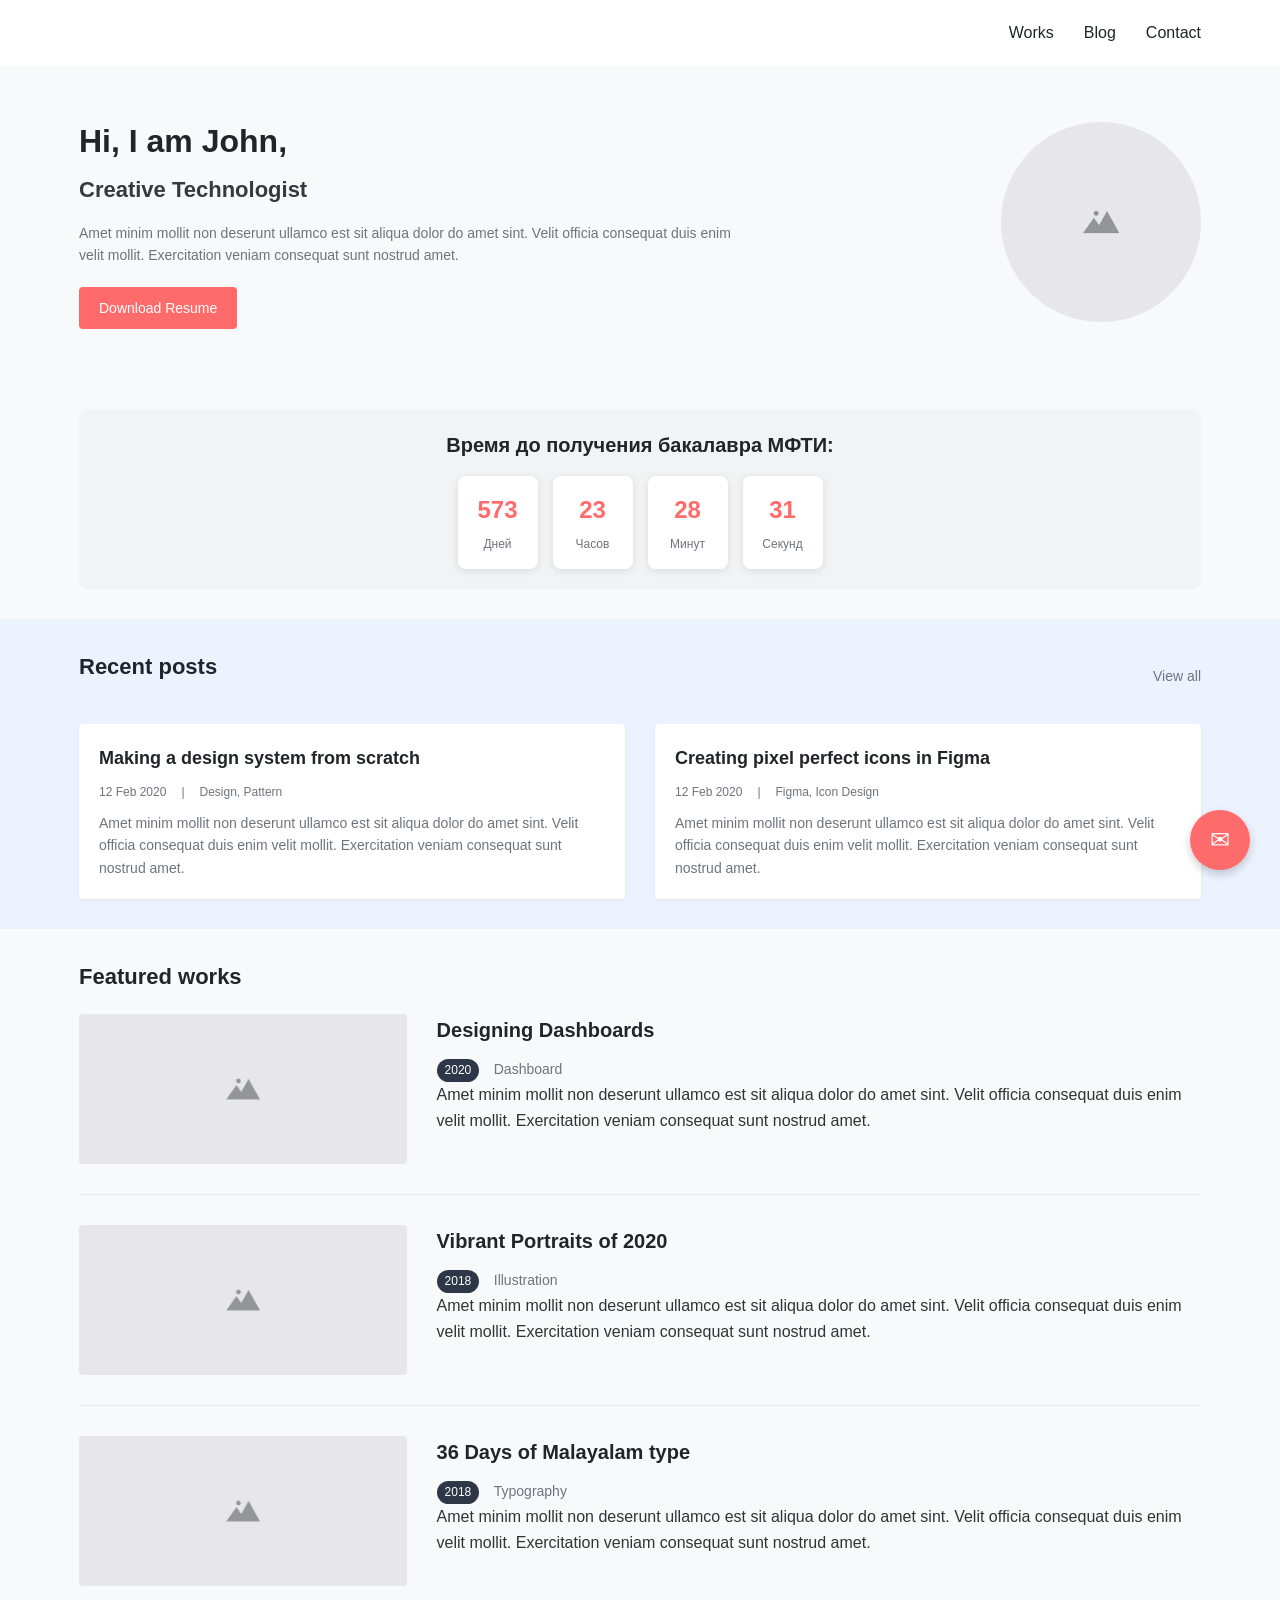
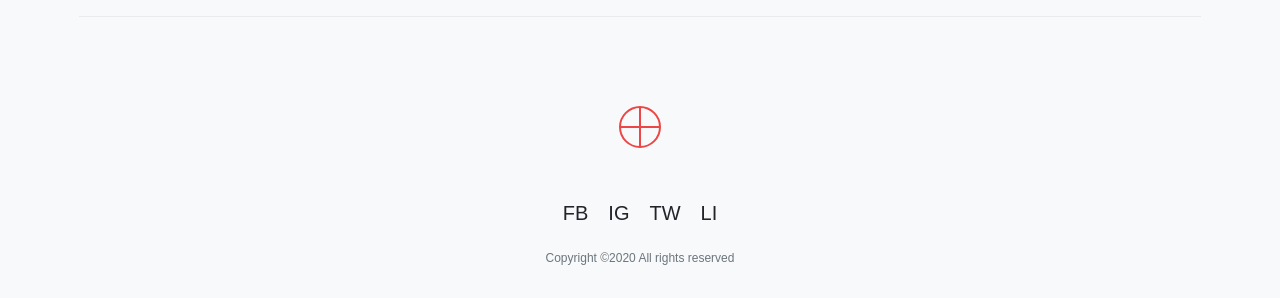
<file: index.html>
<!DOCTYPE html>
<html lang="en">
<head>
    <meta charset="UTF-8">
    <meta name="viewport" content="width=device-width, initial-scale=1.0">
    <title>John - Creative Technologist</title>

    <meta name="description" content="John's portfolio - Creative Technologist showcasing design and development work">
    <meta property="og:title" content="John - Creative Technologist">
    <meta property="og:description" content="Portfolio showcasing design and development work">
    <meta property="og:image" content="placeholder.png">
    <meta property="og:url" content="https://johnportfolio.com">
    <meta property="og:type" content="website">
    <meta name="twitter:card" content="summary_large_image">
    <meta name="twitter:title" content="John - Creative Technologist">
    <meta name="twitter:description" content="Portfolio showcasing design and development work">
    <meta name="twitter:image" content="placeholder.png">

    <link rel="stylesheet" href="style.css">
</head>
<body>
<header>
    <div class="container">
        <nav class="nav">
            <div class="hamburger" id="hamburger">☰</div>
            <div class="nav-links" id="nav-links">
                <a href="works.html" class="nav-link">Works</a>
                <a href="blog.html" class="nav-link">Blog</a>
                <a href="contact.html" class="nav-link">Contact</a>
            </div>
        </nav>
    </div>
</header>

<section class="hero">
    <div class="container">
        <div class="profile-img">
            <img src="placeholder.png" alt="John's profile picture">
        </div>
        <div class="hero-content">
            <h1>Hi, I am John,</h1>
            <h2>Creative Technologist</h2>
            <p>Amet minim mollit non deserunt ullamco est sit aliqua dolor do amet sint. Velit officia consequat duis
                enim velit mollit. Exercitation veniam consequat sunt nostrud amet.</p>
            <a href="#" class="download-btn">Download Resume</a>
        </div>
    </div>
</section>

<section class="countdown-section">
    <div class="container">
        <div class="countdown-container">
        </div>
    </div>
</section>

<section class="recent-posts">
    <div class="container">
        <div class="section-header">
            <h2 class="section-title">Recent posts</h2>
            <a href="blog.html" class="view-all">View all</a>
        </div>
        <div class="posts-grid">
            <a href="blog.html" class="post-card">
                <h3 class="post-title">Making a design system from scratch</h3>
                <div class="post-meta">
                    <span>12 Feb 2020</span>
                    <span>Design, Pattern</span>
                </div>
                <p class="post-excerpt">Amet minim mollit non deserunt ullamco est sit aliqua dolor do amet sint. Velit
                    officia consequat duis enim velit mollit. Exercitation veniam consequat sunt nostrud amet.</p>
            </a>
            <a href="blog.html" class="post-card">
                <h3 class="post-title">Creating pixel perfect icons in Figma</h3>
                <div class="post-meta">
                    <span>12 Feb 2020</span>
                    <span>Figma, Icon Design</span>
                </div>
                <p class="post-excerpt">Amet minim mollit non deserunt ullamco est sit aliqua dolor do amet sint. Velit
                    officia consequat duis enim velit mollit. Exercitation veniam consequat sunt nostrud amet.</p>
            </a>
        </div>
    </div>
</section>

<section class="featured-works">
    <div class="container">
        <h2 class="section-title">Featured works</h2>
        <div class="works-list">
            <a href="work-detail.html" class="work-card">
                <div class="work-img">
                    <img src="placeholder.png" alt="Designing Dashboards">
                </div>
                <div class="work-content">
                    <h3>Designing Dashboards</h3>
                    <div class="work-meta">
                        <span class="work-year">2020</span>
                        <span class="work-category">Dashboard</span>
                    </div>
                    <p class="work-description">Amet minim mollit non deserunt ullamco est sit aliqua dolor do amet
                        sint. Velit officia consequat duis enim velit mollit. Exercitation veniam consequat sunt nostrud
                        amet.</p>
                </div>
            </a>

            <a href="works.html" class="work-card">
                <div class="work-img">
                    <img src="placeholder.png" alt="Vibrant Portraits of 2020">
                </div>
                <div class="work-content">
                    <h3>Vibrant Portraits of 2020</h3>
                    <div class="work-meta">
                        <span class="work-year">2018</span>
                        <span class="work-category">Illustration</span>
                    </div>
                    <p class="work-description">Amet minim mollit non deserunt ullamco est sit aliqua dolor do amet
                        sint. Velit officia consequat duis enim velit mollit. Exercitation veniam consequat sunt nostrud
                        amet.</p>
                </div>
            </a>

            <a href="works.html" class="work-card">
                <div class="work-img">
                    <img src="placeholder.png" alt="36 Days of Malayalam type">
                </div>
                <div class="work-content">
                    <h3>36 Days of Malayalam type</h3>
                    <div class="work-meta">
                        <span class="work-year">2018</span>
                        <span class="work-category">Typography</span>
                    </div>
                    <p class="work-description">Amet minim mollit non deserunt ullamco est sit aliqua dolor do amet
                        sint. Velit officia consequat duis enim velit mollit. Exercitation veniam consequat sunt nostrud
                        amet.</p>
                </div>
            </a>
        </div>
    </div>
</section>

<footer>
    <div class="container">
        <div class="social-links">
            <a href="#" class="social-icon">FB</a>
            <a href="#" class="social-icon">IG</a>
            <a href="#" class="social-icon">TW</a>
            <a href="#" class="social-icon">LI</a>
        </div>
        <p class="copyright">Copyright ©2020 All rights reserved</p>
    </div>
</footer>

<button class="feedback-btn">✉</button>
<div class="feedback-popup">
    <div class="feedback-popup-content">
        <button class="feedback-close">&times;</button>
        <h2 class="feedback-form-title">Send Feedback</h2>
        <form class="feedback-form">
            <div class="form-group">
                <label for="feedback-name">Name <span class="required">*</span></label>
                <input type="text" id="feedback-name" name="name" required>
                <span class="error-message name-error">Please enter a valid name (English characters only)</span>
            </div>
            <div class="form-group">
                <label for="feedback-email">Email <span class="required">*</span></label>
                <input type="email" id="feedback-email" name="email" required>
                <span class="error-message email-error">Please enter a valid email address</span>
            </div>
            <div class="form-group">
                <label for="feedback-phone">Phone <span class="required">*</span></label>
                <input type="tel" id="feedback-phone" name="phone" required>
                <span class="error-message phone-error">Please enter a valid phone number</span>
            </div>
            <div class="form-group">
                <label for="feedback-message">Message <span class="required">*</span></label>
                <textarea id="feedback-message" name="message" rows="4" required></textarea>
                <span class="error-message message-error">Please enter a valid message (English characters only)</span>
            </div>
            <button type="submit" class="feedback-submit">Send Message</button>
        </form>
    </div>
</div>

<script src="script.js"></script>
</body>
</html>
</file>
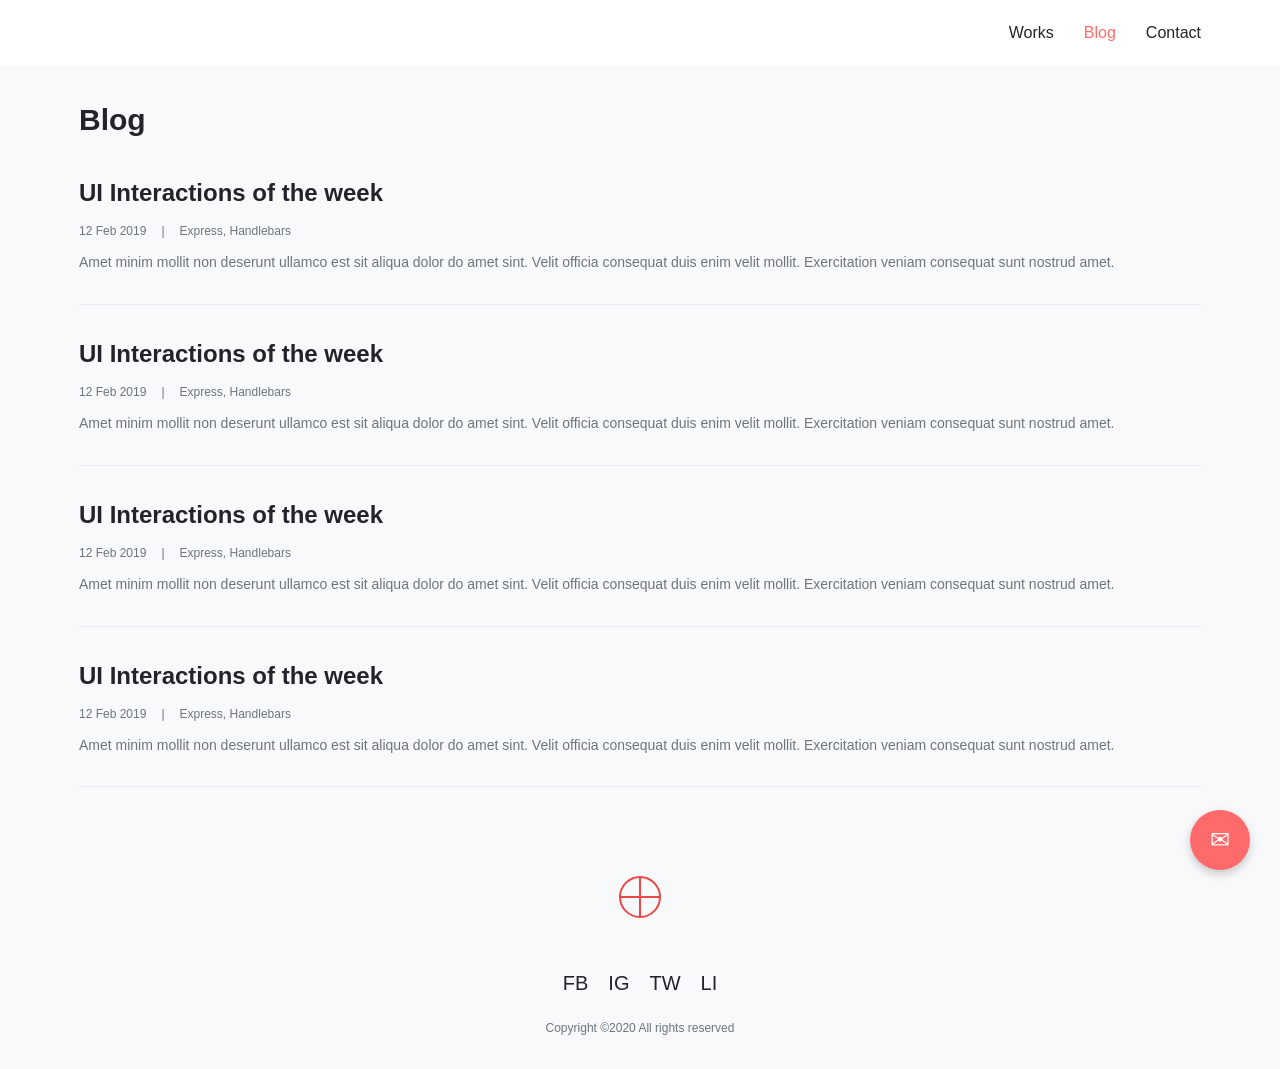
<file: blog.html>
<!DOCTYPE html>
<html lang="en">
<head>
    <meta charset="UTF-8">
    <meta name="viewport" content="width=device-width, initial-scale=1.0">
    <title>Blog - John's Portfolio</title>

    <meta name="description" content="John's blog - Articles on design, development, and creative technology">
    <meta property="og:title" content="Blog - John's Portfolio">
    <meta property="og:description" content="Articles on design, development, and creative technology">
    <meta property="og:image" content="placeholder.png">
    <meta property="og:url" content="https://johnportfolio.com/blog">
    <meta property="og:type" content="website">
    <meta name="twitter:card" content="summary_large_image">
    <meta name="twitter:title" content="Blog - John's Portfolio">
    <meta name="twitter:description" content="Articles on design, development, and creative technology">
    <meta name="twitter:image" content="placeholder.png">

    <link rel="stylesheet" href="style.css">
</head>
<body>
<header>
    <div class="container">
        <nav class="nav">
            <div class="hamburger" id="hamburger">☰</div>
            <div class="nav-links" id="nav-links">
                <a href="works.html" class="nav-link">Works</a>
                <a href="blog.html" class="nav-link active">Blog</a>
                <a href="contact.html" class="nav-link">Contact</a>
            </div>
        </nav>
    </div>
</header>

<section class="blog-page">
    <div class="container">
        <h1 class="page-title">Blog</h1>

        <div class="blog-list">
            <article class="blog-item">
                <h2 class="blog-title">UI Interactions of the week</h2>
                <div class="blog-meta">
                    <span class="blog-date">12 Feb 2019</span>
                    <span class="blog-categories">Express, Handlebars</span>
                </div>
                <p class="blog-excerpt">Amet minim mollit non deserunt ullamco est sit aliqua dolor do amet sint. Velit
                    officia consequat duis enim velit mollit. Exercitation veniam consequat sunt nostrud amet.</p>
            </article>

            <article class="blog-item">
                <h2 class="blog-title">UI Interactions of the week</h2>
                <div class="blog-meta">
                    <span class="blog-date">12 Feb 2019</span>
                    <span class="blog-categories">Express, Handlebars</span>
                </div>
                <p class="blog-excerpt">Amet minim mollit non deserunt ullamco est sit aliqua dolor do amet sint. Velit
                    officia consequat duis enim velit mollit. Exercitation veniam consequat sunt nostrud amet.</p>
            </article>

            <article class="blog-item">
                <h2 class="blog-title">UI Interactions of the week</h2>
                <div class="blog-meta">
                    <span class="blog-date">12 Feb 2019</span>
                    <span class="blog-categories">Express, Handlebars</span>
                </div>
                <p class="blog-excerpt">Amet minim mollit non deserunt ullamco est sit aliqua dolor do amet sint. Velit
                    officia consequat duis enim velit mollit. Exercitation veniam consequat sunt nostrud amet.</p>
            </article>

            <article class="blog-item">
                <h2 class="blog-title">UI Interactions of the week</h2>
                <div class="blog-meta">
                    <span class="blog-date">12 Feb 2019</span>
                    <span class="blog-categories">Express, Handlebars</span>
                </div>
                <p class="blog-excerpt">Amet minim mollit non deserunt ullamco est sit aliqua dolor do amet sint. Velit
                    officia consequat duis enim velit mollit. Exercitation veniam consequat sunt nostrud amet.</p>
            </article>
        </div>
    </div>
</section>

<footer>
    <div class="container">
        <div class="social-links">
            <a href="#" class="social-icon">FB</a>
            <a href="#" class="social-icon">IG</a>
            <a href="#" class="social-icon">TW</a>
            <a href="#" class="social-icon">LI</a>
        </div>
        <p class="copyright">Copyright ©2020 All rights reserved</p>
    </div>
</footer>

<button class="feedback-btn">✉</button>
<div class="feedback-popup">
    <div class="feedback-popup-content">
        <button class="feedback-close">&times;</button>
        <h2 class="feedback-form-title">Send Feedback</h2>
        <form class="feedback-form">
            <div class="form-group">
                <label for="feedback-name">Name <span class="required">*</span></label>
                <input type="text" id="feedback-name" name="name" required>
                <span class="error-message name-error">Please enter a valid name (English characters only)</span>
            </div>
            <div class="form-group">
                <label for="feedback-email">Email <span class="required">*</span></label>
                <input type="email" id="feedback-email" name="email" required>
                <span class="error-message email-error">Please enter a valid email address</span>
            </div>
            <div class="form-group">
                <label for="feedback-phone">Phone <span class="required">*</span></label>
                <input type="tel" id="feedback-phone" name="phone" required>
                <span class="error-message phone-error">Please enter a valid phone number</span>
            </div>
            <div class="form-group">
                <label for="feedback-message">Message <span class="required">*</span></label>
                <textarea id="feedback-message" name="message" rows="4" required></textarea>
                <span class="error-message message-error">Please enter a valid message (English characters only)</span>
            </div>
            <button type="submit" class="feedback-submit">Send Message</button>
        </form>
    </div>
</div>

<script src="script.js"></script>
</body>
</html>
</file>
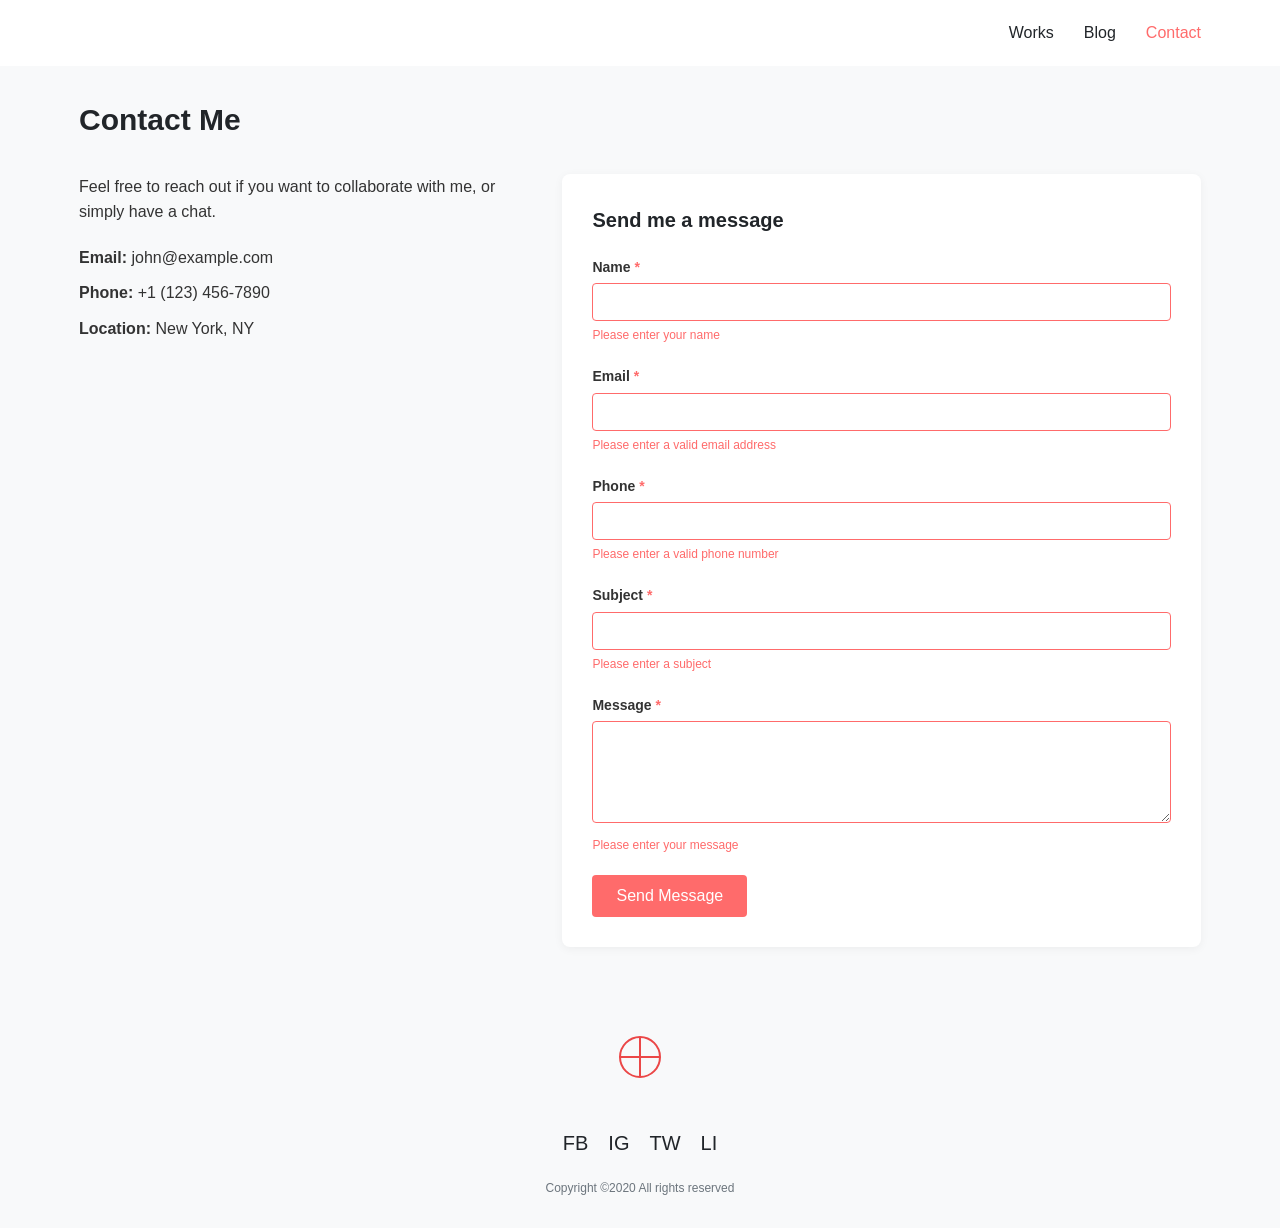
<file: contact.html>
<!DOCTYPE html>
<html lang="en">
<head>
    <meta charset="UTF-8">
    <meta name="viewport" content="width=device-width, initial-scale=1.0">
    <title>Contact - John's Portfolio</title>

    <meta name="description" content="Contact John - Creative Technologist for collaboration and inquiries">
    <meta property="og:title" content="Contact John - Creative Technologist">
    <meta property="og:description" content="Get in touch with John for collaboration and inquiries">
    <meta property="og:image" content="placeholder.png">
    <meta property="og:url" content="https://johnportfolio.com/contact">
    <meta property="og:type" content="website">
    <meta name="twitter:card" content="summary_large_image">
    <meta name="twitter:title" content="Contact John - Creative Technologist">
    <meta name="twitter:description" content="Get in touch with John for collaboration and inquiries">
    <meta name="twitter:image" content="placeholder.png">

    <link rel="stylesheet" href="style.css">
</head>
<body>
<header>
    <div class="container">
        <nav class="nav">
            <div class="hamburger" id="hamburger">☰</div>
            <div class="nav-links" id="nav-links">
                <a href="works.html" class="nav-link">Works</a>
                <a href="blog.html" class="nav-link">Blog</a>
                <a href="contact.html" class="nav-link active">Contact</a>
            </div>
        </nav>
    </div>
</header>

<section class="contact-page">
    <div class="container">
        <h1 class="page-title">Contact Me</h1>

        <div class="contact-content">
            <div class="contact-info">
                <p>Feel free to reach out if you want to collaborate with me, or simply have a chat.</p>
                <div class="contact-details">
                    <div class="contact-item">
                        <strong>Email:</strong>
                        <span>john@example.com</span>
                    </div>
                    <div class="contact-item">
                        <strong>Phone:</strong>
                        <span>+1 (123) 456-7890</span>
                    </div>
                    <div class="contact-item">
                        <strong>Location:</strong>
                        <span>New York, NY</span>
                    </div>
                </div>
            </div>

            <div class="contact-form-container">
                <h2>Send me a message</h2>
                <form class="contact-form" novalidate>
                    <div class="form-group">
                        <label for="name">Name <span class="required">*</span></label>
                        <input type="text" id="name" name="name" required>
                        <span class="error-message">Please enter your name</span>
                    </div>

                    <div class="form-group">
                        <label for="email">Email <span class="required">*</span></label>
                        <input type="email" id="email" name="email" required>
                        <span class="error-message">Please enter a valid email address</span>
                    </div>

                    <div class="form-group">
                        <label for="phone">Phone <span class="required">*</span></label>
                        <input type="tel" id="phone" name="phone" required>
                        <span class="error-message">Please enter a valid phone number</span>
                    </div>

                    <div class="form-group">
                        <label for="subject">Subject <span class="required">*</span></label>
                        <input type="text" id="subject" name="subject" required>
                        <span class="error-message">Please enter a subject</span>
                    </div>

                    <div class="form-group">
                        <label for="message">Message <span class="required">*</span></label>
                        <textarea id="message" name="message" rows="5" required></textarea>
                        <span class="error-message">Please enter your message</span>
                    </div>

                    <button type="submit" class="submit-btn">Send Message</button>
                </form>
            </div>
        </div>
    </div>
</section>

<footer>
    <div class="container">
        <div class="social-links">
            <a href="#" class="social-icon">FB</a>
            <a href="#" class="social-icon">IG</a>
            <a href="#" class="social-icon">TW</a>
            <a href="#" class="social-icon">LI</a>
        </div>
        <p class="copyright">Copyright ©2020 All rights reserved</p>
    </div>
</footer>

<script src="script.js"></script>
</body>
</html>
</file>
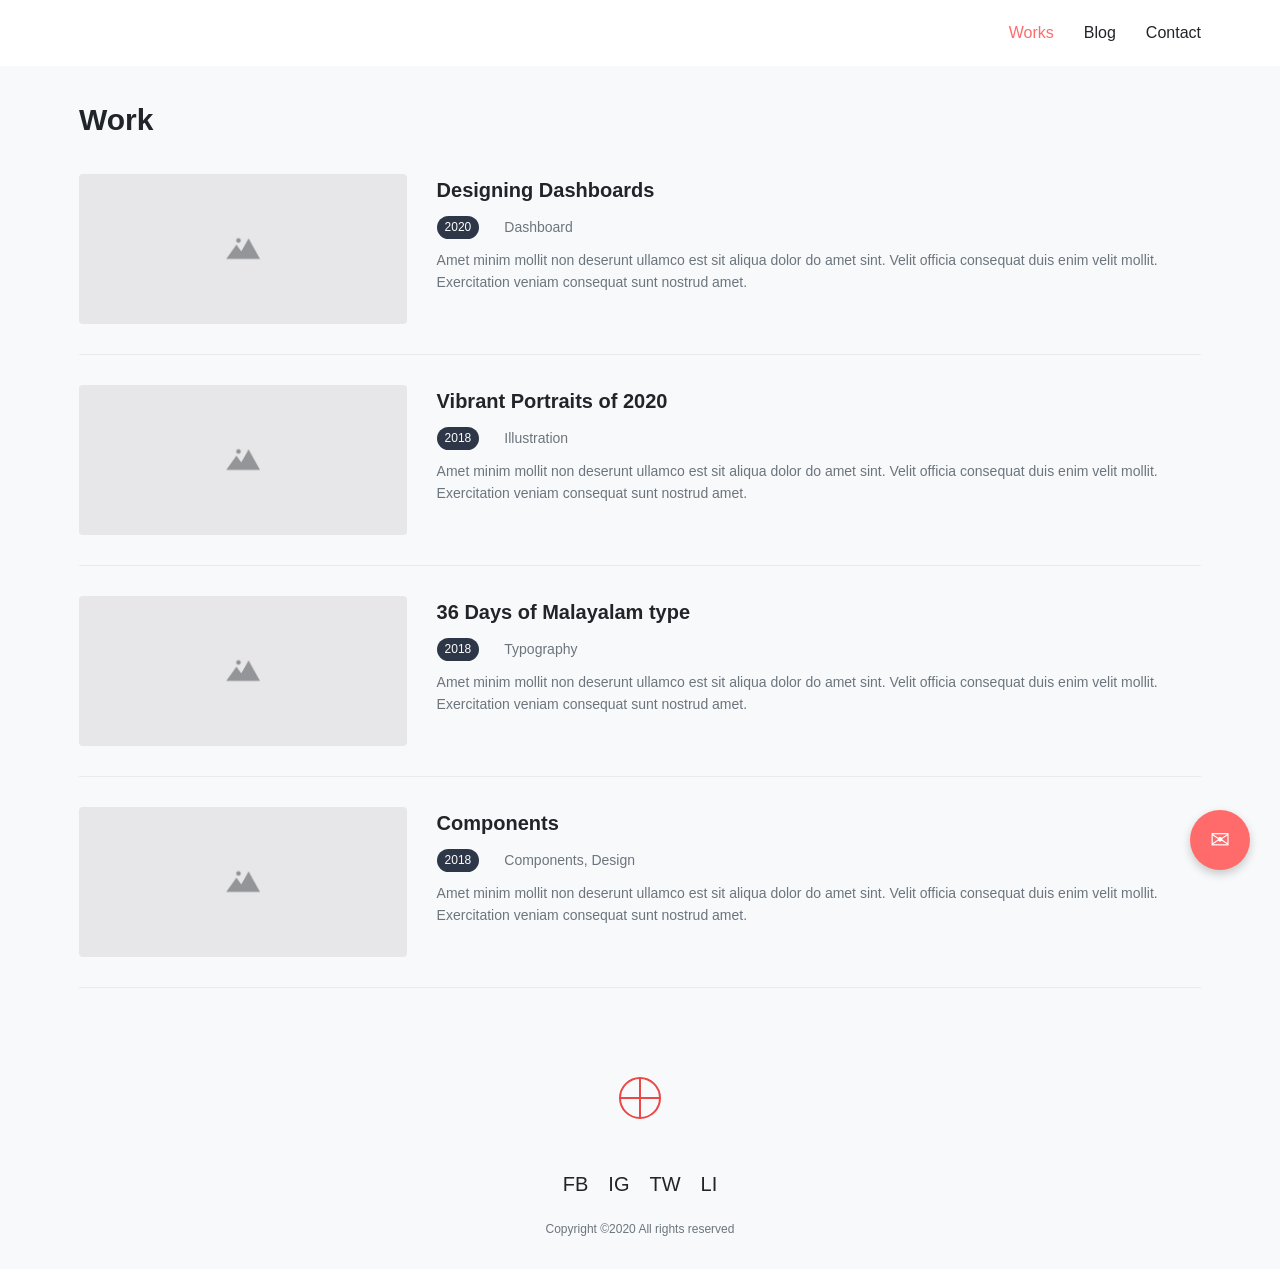
<file: works.html>
<!DOCTYPE html>
<html lang="en">
<head>
    <meta charset="UTF-8">
    <meta name="viewport" content="width=device-width, initial-scale=1.0">
    <title>Works - John's Portfolio</title>

    <meta name="description" content="John's portfolio works - Creative technology projects and case studies">
    <meta property="og:title" content="Works - John's Portfolio">
    <meta property="og:description" content="Creative technology projects and case studies">
    <meta property="og:image" content="placeholder.png">
    <meta property="og:url" content="https://johnportfolio.com/works">
    <meta property="og:type" content="website">
    <meta name="twitter:card" content="summary_large_image">
    <meta name="twitter:title" content="Works - John's Portfolio">
    <meta name="twitter:description" content="Creative technology projects and case studies">
    <meta name="twitter:image" content="placeholder.png">

    <link rel="stylesheet" href="style.css">
</head>
<body>
<header>
    <div class="container">
        <nav class="nav">
            <div class="hamburger" id="hamburger">☰</div>
            <div class="nav-links" id="nav-links">
                <a href="works.html" class="nav-link active">Works</a>
                <a href="blog.html" class="nav-link">Blog</a>
                <a href="contact.html" class="nav-link">Contact</a>
            </div>
        </nav>
    </div>
</header>

<section class="works-page">
    <div class="container">
        <h1 class="page-title">Work</h1>

        <div class="works-list-page">
            <a href="work-detail.html" class="work-item">
                <div class="work-item-img">
                    <img src="placeholder.png" alt="Designing Dashboards">
                </div>
                <div class="work-item-content">
                    <h2 class="work-item-title">Designing Dashboards</h2>
                    <div class="work-item-meta">
                        <span class="work-item-year">2020</span>
                        <span class="work-item-category">Dashboard</span>
                    </div>
                    <p class="work-item-description">Amet minim mollit non deserunt ullamco est sit aliqua dolor do amet
                        sint. Velit officia consequat duis enim velit mollit. Exercitation veniam consequat sunt nostrud
                        amet.</p>
                </div>
            </a>

            <a href="#" class="work-item">
                <div class="work-item-img">
                    <img src="placeholder.png" alt="Vibrant Portraits of 2020">
                </div>
                <div class="work-item-content">
                    <h2 class="work-item-title">Vibrant Portraits of 2020</h2>
                    <div class="work-item-meta">
                        <span class="work-item-year">2018</span>
                        <span class="work-item-category">Illustration</span>
                    </div>
                    <p class="work-item-description">Amet minim mollit non deserunt ullamco est sit aliqua dolor do amet
                        sint. Velit officia consequat duis enim velit mollit. Exercitation veniam consequat sunt nostrud
                        amet.</p>
                </div>
            </a>

            <a href="#" class="work-item">
                <div class="work-item-img">
                    <img src="placeholder.png" alt="36 Days of Malayalam type">
                </div>
                <div class="work-item-content">
                    <h2 class="work-item-title">36 Days of Malayalam type</h2>
                    <div class="work-item-meta">
                        <span class="work-item-year">2018</span>
                        <span class="work-item-category">Typography</span>
                    </div>
                    <p class="work-item-description">Amet minim mollit non deserunt ullamco est sit aliqua dolor do amet
                        sint. Velit officia consequat duis enim velit mollit. Exercitation veniam consequat sunt nostrud
                        amet.</p>
                </div>
            </a>

            <a href="#" class="work-item">
                <div class="work-item-img">
                    <img src="placeholder.png" alt="Components">
                </div>
                <div class="work-item-content">
                    <h2 class="work-item-title">Components</h2>
                    <div class="work-item-meta">
                        <span class="work-item-year">2018</span>
                        <span class="work-item-category">Components, Design</span>
                    </div>
                    <p class="work-item-description">Amet minim mollit non deserunt ullamco est sit aliqua dolor do amet
                        sint. Velit officia consequat duis enim velit mollit. Exercitation veniam consequat sunt nostrud
                        amet.</p>
                </div>
            </a>
        </div>
    </div>
</section>

<footer>
    <div class="container">
        <div class="social-links">
            <a href="#" class="social-icon">FB</a>
            <a href="#" class="social-icon">IG</a>
            <a href="#" class="social-icon">TW</a>
            <a href="#" class="social-icon">LI</a>
        </div>
        <p class="copyright">Copyright ©2020 All rights reserved</p>
    </div>
</footer>


<button class="feedback-btn">✉</button>
<div class="feedback-popup">
    <div class="feedback-popup-content">
        <button class="feedback-close">&times;</button>
        <h2 class="feedback-form-title">Send Feedback</h2>
        <form class="feedback-form">
            <div class="form-group">
                <label for="feedback-name">Name <span class="required">*</span></label>
                <input type="text" id="feedback-name" name="name" required>
                <span class="error-message name-error">Please enter a valid name (English characters only)</span>
            </div>
            <div class="form-group">
                <label for="feedback-email">Email <span class="required">*</span></label>
                <input type="email" id="feedback-email" name="email" required>
                <span class="error-message email-error">Please enter a valid email address</span>
            </div>
            <div class="form-group">
                <label for="feedback-phone">Phone <span class="required">*</span></label>
                <input type="tel" id="feedback-phone" name="phone" required>
                <span class="error-message phone-error">Please enter a valid phone number</span>
            </div>
            <div class="form-group">
                <label for="feedback-message">Message <span class="required">*</span></label>
                <textarea id="feedback-message" name="message" rows="4" required></textarea>
                <span class="error-message message-error">Please enter a valid message (English characters only)</span>
            </div>
            <button type="submit" class="feedback-submit">Send Message</button>
        </form>
    </div>
</div>

<script src="script.js"></script>
</body>
</html>
</file>
<file: style.css>
/* Reset and base styles */
* {
  margin: 0;
  padding: 0;
  box-sizing: border-box;
  font-family: Arial, sans-serif;
}

body {
  background-color: #f8f9fa;
  color: #333;
  line-height: 1.6;
}

a {
  text-decoration: none;
  color: inherit;
}

img {
  max-width: 100%;
}

.container {
  width: 90%;
  max-width: 1200px;
  margin: 0 auto;
  padding: 0 15px;
}

/* Header styles */
header {
  padding: 20px 0;
  background-color: #fff;
  z-index: 1000;
  transition: all 0.3s ease;
}

header.sticky {
  position: fixed;
  top: 0;
  left: 0;
  width: 100%;
  box-shadow: 0 2px 10px rgba(0, 0, 0, 0.1);
  animation: slideDown 0.3s ease;
}

@keyframes slideDown {
  from {
    transform: translateY(-100%);
  }
  to {
    transform: translateY(0);
  }
}

.nav {
  display: flex;
  justify-content: flex-end;
  align-items: center;
}

.nav-links {
  display: none;
  position: absolute;
  top: 60px;
  right: 0;
  width: 100%;
  background-color: white;
  box-shadow: 0 4px 6px rgba(0, 0, 0, 0.1);
  z-index: 100;
  padding: 20px;
  text-align: center;
}

.nav-links.active {
  display: block;
}

.nav-link {
  display: block;
  padding: 10px 0;
  font-size: 18px;
  color: #212529;
}

.nav-link.active {
  color: #ff6b6b;
}

.hamburger {
  display: block;
  font-size: 24px;
  cursor: pointer;
}

/* Hero section */
.hero {
  padding: 30px 0;
}

.hero .container {
  display: flex;
  flex-direction: column;
  align-items: center;
}

.profile-img {
  width: 150px;
  height: 150px;
  border-radius: 50%;
  overflow: hidden;
  background-color: #e9ecef;
  margin-bottom: 20px;
  order: 1;
}

.profile-img img {
  width: 100%;
  height: 100%;
  object-fit: cover;
}

.hero-content {
  text-align: center;
  order: 2;
}

.hero-content h1 {
  font-size: 24px;
  margin-bottom: 5px;
  color: #212529;
}

.hero-content h2 {
  font-size: 18px;
  margin-bottom: 15px;
  color: #343a40;
}

.hero-content p {
  font-size: 14px;
  color: #6c757d;
  margin-bottom: 20px;
}

.download-btn {
  display: inline-block;
  background-color: #ff6b6b;
  color: white;
  padding: 10px 20px;
  border-radius: 4px;
  font-size: 14px;
  transition: background-color 0.3s;
}

.download-btn:hover {
  background-color: #fa5252;
}

/* Recent posts section */
.recent-posts {
  padding: 30px 0;
  background-color: #edf2ff;
}

.section-header {
  display: flex;
  justify-content: space-between;
  align-items: center;
  margin-bottom: 20px;
}

.section-title, .page-title {
  font-size: 22px;
  color: #212529;
  margin-bottom: 20px;
}

.page-title {
  font-size: 30px;
  margin-bottom: 30px;
}

.view-all {
  font-size: 14px;
  color: #6c757d;
}

.posts-grid {
  display: flex;
  flex-direction: column;
  gap: 20px;
}

.post-card {
  background-color: white;
  border-radius: 4px;
  padding: 20px;
  box-shadow: 0 2px 4px rgba(0, 0, 0, 0.05);
  display: block;
}

.post-title, .blog-title {
  font-size: 18px;
  margin-bottom: 10px;
  color: #212529;
}

.post-meta, .blog-meta, .work-item-meta, .work-detail-meta {
  display: flex;
  gap: 15px;
  margin-bottom: 10px;
  font-size: 12px;
  color: #6c757d;
}

.post-meta span, .blog-meta span {
  position: relative;
}

.post-meta span:first-child:after, .blog-meta span:first-child:after {
  content: "|";
  display: inline-block;
  margin-left: 15px;
}

.post-excerpt, .blog-excerpt, .work-item-description, .work-detail-description {
  font-size: 14px;
  color: #6c757d;
}

/* Featured works section */
.featured-works, .works-page {
  padding: 30px 0;
}

.works-list, .works-list-page {
  display: flex;
  flex-direction: column;
  gap: 30px;
}

.work-card, .work-item {
  display: flex;
  flex-direction: column;
  gap: 15px;
  padding-bottom: 30px;
  border-bottom: 1px solid #e9ecef;
}

.work-img, .work-item-img {
  width: 100%;
  height: 180px;
  border-radius: 4px;
  overflow: hidden;
}

.work-img img, .work-item-img img {
  width: 100%;
  height: 100%;
  object-fit: cover;
}

.work-content, .work-item-content {
  width: 100%;
}

.work-content h3, .work-item-title {
  font-size: 20px;
  margin-bottom: 10px;
  color: #212529;
}

.work-year, .work-item-year {
  display: inline-block;
  background-color: #2d3748;
  color: white;
  padding: 2px 8px;
  border-radius: 16px;
  font-size: 12px;
  margin-right: 10px;
}

.work-category, .work-item-category {
  font-size: 14px;
  color: #6c757d;
}

/* Blog page */
.blog-page {
  padding: 30px 0;
}

.blog-list {
  display: flex;
  flex-direction: column;
  gap: 30px;
}

.blog-item {
  padding-bottom: 30px;
  border-bottom: 1px solid #e9ecef;
}

.blog-title {
  font-size: 24px;
}

/* Work detail page */
.work-detail {
  padding: 30px 0;
}

.work-detail-title {
  font-size: 28px;
  margin-bottom: 20px;
  color: #212529;
}

.work-detail-images {
  margin: 30px 0;
  display: flex;
  flex-direction: column;
  gap: 30px;
}

.work-detail-img {
  width: 100%;
  border-radius: 4px;
}

.work-detail-content {
  margin-top: 30px;
}

.work-detail-content h2 {
  font-size: 24px;
  margin-bottom: 10px;
  color: #212529;
}

.work-detail-content h3 {
  font-size: 20px;
  margin-bottom: 10px;
  color: #343a40;
}

.work-detail-content p {
  margin-bottom: 20px;
}

/* Contact page */
.contact-page {
  padding: 30px 0;
}

.contact-content {
  display: flex;
  flex-direction: column;
  gap: 40px;
}

.contact-info {
  margin-bottom: 20px;
}

.contact-details {
  margin-top: 20px;
}

.contact-item {
  margin-bottom: 10px;
}

.contact-form {
  width: 100%;
}

.contact-form-container {
  background-color: white;
  padding: 30px;
  border-radius: 8px;
  box-shadow: 0 2px 10px rgba(0, 0, 0, 0.05);
}

.contact-form-container h2 {
  margin-bottom: 20px;
  font-size: 20px;
  color: #212529;
}

.form-group {
  margin-bottom: 20px;
  position: relative;
}

.form-group label {
  display: block;
  margin-bottom: 5px;
  font-weight: bold;
  font-size: 14px;
}

.required {
  color: #ff6b6b;
}

.form-group input,
.form-group textarea {
  width: 100%;
  padding: 10px;
  border: 1px solid #dee2e6;
  border-radius: 4px;
  font-size: 14px;
}

.form-group input:invalid,
.form-group textarea:invalid {
  border-color: #dee2e6;
}

.form-group input:invalid:focus,
.form-group textarea:invalid:focus,
.form-group input:invalid:not(:placeholder-shown),
.form-group textarea:invalid:not(:placeholder-shown) {
  border-color: #ff6b6b;
}

.form-group input:focus,
.form-group textarea:focus {
  outline: none;
  border-color: #4dabf7;
  box-shadow: 0 0 0 2px rgba(77, 171, 247, 0.2);
}

.error-message {
  display: none;
  color: #ff6b6b;
  font-size: 12px;
  margin-top: 5px;
}

.form-group input:invalid:focus ~ .error-message,
.form-group textarea:invalid:focus ~ .error-message,
.form-group input:invalid:not(:placeholder-shown) ~ .error-message,
.form-group textarea:invalid:not(:placeholder-shown) ~ .error-message {
  display: block;
}

.submit-btn {
  background-color: #ff6b6b;
  color: white;
  border: none;
  padding: 12px 24px;
  border-radius: 4px;
  font-size: 16px;
  cursor: pointer;
  transition: background-color 0.3s;
}

.submit-btn:hover {
  background-color: #fa5252;
}

/* Footer */
footer {
  padding: 30px 0;
  text-align: center;
}

.social-links {
  display: flex;
  justify-content: center;
  gap: 20px;
  margin-bottom: 20px;
}

.social-icon {
  font-size: 20px;
  color: #212529;
}

.copyright {
  font-size: 12px;
  color: #6c757d;
}

/* Gallery styles */
.gallery-container {
  display: grid;
  grid-template-columns: repeat(auto-fill, minmax(250px, 1fr));
  gap: 20px;
  margin: 30px 0;
}

.gallery-item {
  height: 200px;
  border-radius: 8px;
  overflow: hidden;
  cursor: pointer;
  transition: transform 0.3s ease;
}

.gallery-item:hover {
  transform: scale(1.03);
}

.gallery-item img {
  width: 100%;
  height: 100%;
  object-fit: cover;
}

.gallery-popup {
  position: fixed;
  top: 0;
  left: 0;
  width: 100%;
  height: 100%;
  background-color: rgba(0, 0, 0, 0.9);
  display: flex;
  align-items: center;
  justify-content: center;
  z-index: 2000;
  opacity: 0;
  visibility: hidden;
  transition: opacity 0.3s ease, visibility 0.3s ease;
}

.gallery-popup.active {
  opacity: 1;
  visibility: visible;
}

.gallery-popup-content {
  position: relative;
  max-width: 90%;
  max-height: 90%;
}

.gallery-popup-image-container {
  position: relative;
}

.gallery-popup-image {
  max-width: 100%;
  max-height: 80vh;
  display: block;
  border-radius: 4px;
}

.gallery-popup-close {
  position: absolute;
  top: -40px;
  right: 0;
  background: none;
  border: none;
  color: white;
  font-size: 30px;
  cursor: pointer;
}

.gallery-popup-nav {
  position: absolute;
  top: 50%;
  transform: translateY(-50%);
  background: rgba(255, 255, 255, 0.2);
  color: white;
  border: none;
  width: 40px;
  height: 40px;
  border-radius: 50%;
  font-size: 20px;
  display: flex;
  align-items: center;
  justify-content: center;
  cursor: pointer;
  transition: background-color 0.3s;
}

.gallery-popup-nav:hover {
  background-color: rgba(255, 255, 255, 0.4);
}

.gallery-popup-prev {
  left: -60px;
}

.gallery-popup-next {
  right: -60px;
}

/* Feedback form popup */
.feedback-btn {
  position: fixed;
  bottom: 30px;
  right: 30px;
  background-color: #ff6b6b;
  color: white;
  border: none;
  border-radius: 50%;
  width: 60px;
  height: 60px;
  font-size: 24px;
  display: flex;
  align-items: center;
  justify-content: center;
  cursor: pointer;
  box-shadow: 0 4px 10px rgba(0, 0, 0, 0.2);
  z-index: 100;
  transition: background-color 0.3s, transform 0.3s;
}

.feedback-btn:hover {
  background-color: #fa5252;
  transform: scale(1.05);
}

.feedback-popup {
  position: fixed;
  top: 0;
  left: 0;
  width: 100%;
  height: 100%;
  background-color: rgba(0, 0, 0, 0.7);
  display: flex;
  align-items: center;
  justify-content: center;
  z-index: 2000;
  opacity: 0;
  visibility: hidden;
}

.feedback-popup.active {
  visibility: visible;
}

.feedback-popup.visible {
  opacity: 1;
  transition: opacity 0.3s ease;
}

.feedback-popup-content {
  background-color: white;
  border-radius: 8px;
  width: 90%;
  max-width: 500px;
  padding: 30px;
  position: relative;
  transform: translateY(20px);
  transition: transform 0.3s ease;
}

.feedback-popup.visible .feedback-popup-content {
  transform: translateY(0);
}

.feedback-close {
  position: absolute;
  top: 15px;
  right: 15px;
  background: none;
  border: none;
  font-size: 24px;
  cursor: pointer;
  color: #6c757d;
}

.feedback-form-title {
  font-size: 24px;
  margin-bottom: 20px;
  color: #212529;
}

.feedback-form .form-group {
  margin-bottom: 20px;
}

.feedback-submit {
  background-color: #ff6b6b;
  color: white;
  border: none;
  padding: 12px 24px;
  border-radius: 4px;
  font-size: 16px;
  cursor: pointer;
  transition: all 0.3s;
  width: 100%;
}

.feedback-submit:hover {
  background-color: #fa5252;
}

.feedback-submit.sending {
  background-color: #6c757d;
  cursor: wait;
}

.feedback-submit.success {
  background-color: #40c057;
}

.feedback-submit.error {
  background-color: #fa5252;
}

/* Timed popup */
.timed-popup {
  position: fixed;
  bottom: 30px;
  left: 30px;
  background-color: white;
  border-radius: 8px;
  box-shadow: 0 4px 20px rgba(0, 0, 0, 0.15);
  width: 300px;
  padding: 20px;
  z-index: 1500;
  transform: translateY(100%);
  opacity: 0;
  transition: transform 0.4s ease, opacity 0.4s ease;
}

.timed-popup.active {
  transform: translateY(0);
  opacity: 1;
}

.timed-popup-close {
  position: absolute;
  top: 10px;
  right: 10px;
  background: none;
  border: none;
  font-size: 20px;
  cursor: pointer;
  color: #6c757d;
}

.timed-popup h3 {
  font-size: 18px;
  margin-bottom: 10px;
  color: #212529;
}

.timed-popup p {
  font-size: 14px;
  color: #6c757d;
  margin-bottom: 15px;
}

.timed-popup-btn {
  display: inline-block;
  background-color: #ff6b6b;
  color: white;
  padding: 8px 16px;
  border-radius: 4px;
  font-size: 14px;
  transition: background-color 0.3s;
}

.timed-popup-btn:hover {
  background-color: #fa5252;
}

/* Countdown timer */
.countdown-container {
  background-color: #f1f3f5;
  border-radius: 8px;
  padding: 20px;
  margin: 30px 0;
  text-align: center;
}

.countdown-container h3 {
  font-size: 20px;
  margin-bottom: 15px;
  color: #212529;
}

.countdown-timer {
  display: flex;
  justify-content: center;
  gap: 15px;
}

.countdown-item {
  background-color: white;
  border-radius: 8px;
  padding: 15px;
  min-width: 80px;
  box-shadow: 0 2px 8px rgba(0, 0, 0, 0.1);
}

.countdown-value {
  display: block;
  font-size: 24px;
  font-weight: bold;
  color: #ff6b6b;
}

.countdown-label {
  display: block;
  font-size: 12px;
  color: #6c757d;
  margin-top: 5px;
}

/* SVG Animation */
.svg-animation-container {
  display: flex;
  justify-content: center;
  margin-bottom: 20px;
}

.animated-svg {
  width: 100px;
  height: 100px;
}

.svg-circle {
  transition: r 0.3s ease, stroke 0.3s ease;
}

.svg-path {
  transition: transform 0.3s ease, stroke 0.3s ease;
}

/* Desktop styles */
@media (min-width: 768px) {
  .hamburger {
    display: none;
  }

  .nav-links {
    display: flex;
    position: static;
    width: auto;
    background-color: transparent;
    box-shadow: none;
    padding: 0;
    gap: 30px;
  }

  .nav-link {
    display: inline;
    padding: 0;
    font-size: 16px;
  }

  .hero {
    padding: 50px 0;
  }

  .hero .container {
    flex-direction: row;
    justify-content: space-between;
    align-items: center;
  }

  .profile-img {
    order: 2;
    margin-bottom: 0;
    width: 200px;
    height: 200px;
  }

  .hero-content {
    order: 1;
    width: 60%;
    text-align: left;
  }

  .hero-content h1 {
    font-size: 32px;
  }

  .hero-content h2 {
    font-size: 22px;
  }

  .posts-grid {
    flex-direction: row;
    gap: 30px;
  }

  .post-card {
    width: 50%;
  }

  .work-card, .work-item {
    flex-direction: row;
    gap: 30px;
  }

  .work-img, .work-item-img {
    width: 30%;
    height: 150px;
  }

  .work-content, .work-item-content {
    width: 70%;
  }

  .contact-content {
    flex-direction: row;
    gap: 60px;
  }

  .contact-info {
    width: 40%;
  }

  .contact-form-container {
    width: 60%;
  }

  .gallery-container {
    grid-template-columns: repeat(auto-fill, minmax(300px, 1fr));
  }
}
</file>
